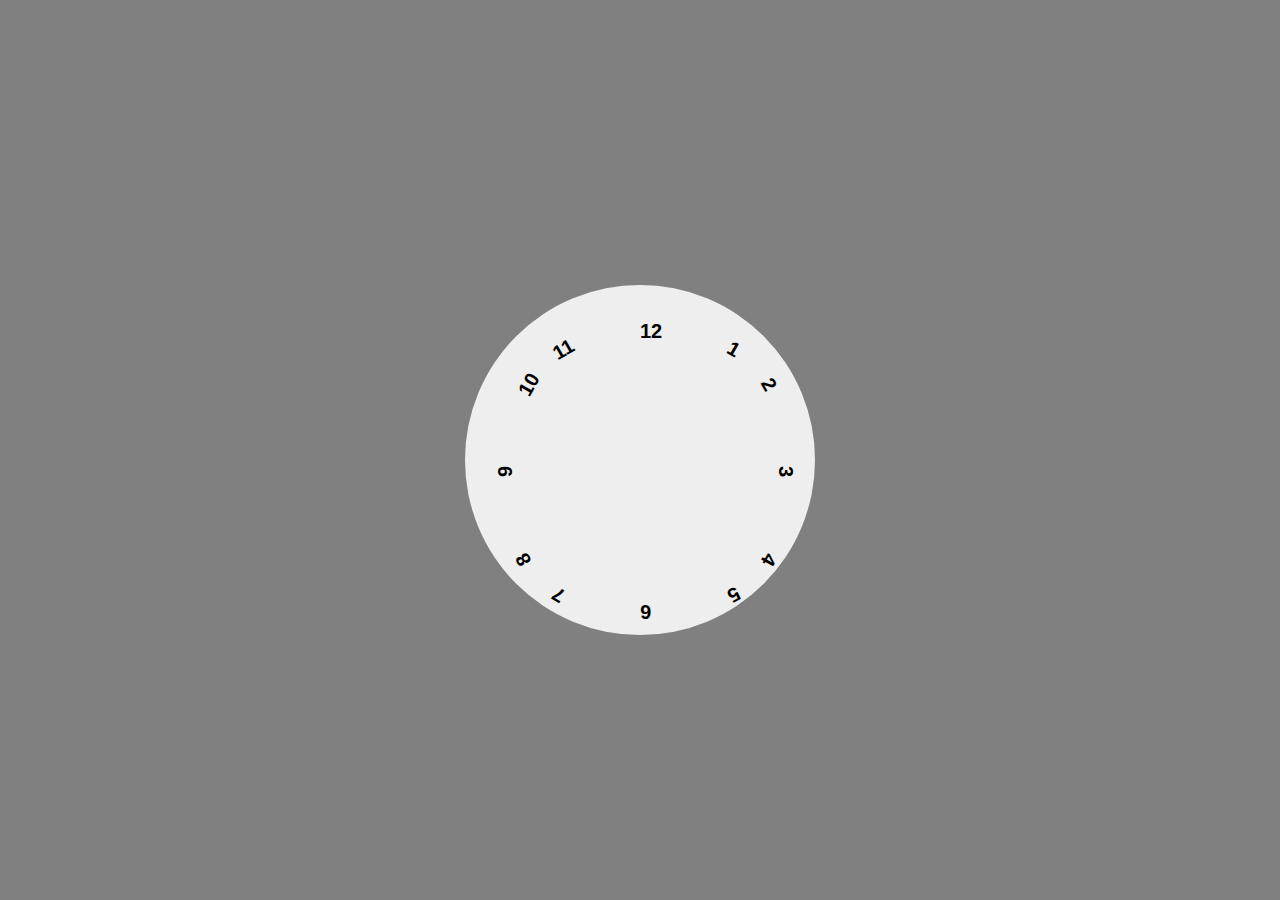
<file: index.html>
<!DOCTYPE html>
<html>

  <head>
    <meta charset = "UTF-8">
    <meta name="viewport" content= "width=device-width, initiaal-scale=1.0">
    <title> analog beta clock </title>
    <link rel="stylesheet" href="analog.css">
  </head>



    <body>

      <div class="content">
              <h1 id="digital-clock"></h1>
      </div>


      <div class="circle"> 

              <div class="numbers"> 
                      <div class="number" style="transform: rotate(30deg);"> 1 </div>
                      <div class="number" style="transform: rotate(60deg);"> 2 </div>
                      <div class="number" style="transform: rotate(90deg);"> 3 </div>
                      <div class="number" style="transform: rotate(120deg);"> 4 </div>
                      <div class="number" style="transform: rotate(150deg);"> 5 </div>
                      <div class="number" style="transform: rotate(180deg);"> 6 </div>
                      <div class="number" style="transform: rotate(210deg);"> 7 </div>
                      <div class="number" style="transform: rotate(240deg);"> 8 </div>
                      <div class="number" style="transform: rotate(270deg);"> 9 </div>
                      <div class="number" style="transform: rotate(300deg);"> 10 </div>
                      <div class="number" style="transform: rotate(330deg);"> 11 </div>
                      <div class="number" style="transform: rotate(360deg);"> 12 </div>
                
              </div>  

              <div class="line-hour"  id="hour-hand">
              </div>
        
              <div class="line-minute"  id="minute-hand">
              </div>
              <div class="line-second"  id="second-hand">
              </div>

        
      </div>


      
      <script src="analog.js"> 
      
      </script>


      
      
    </body> 


</html>
</file>
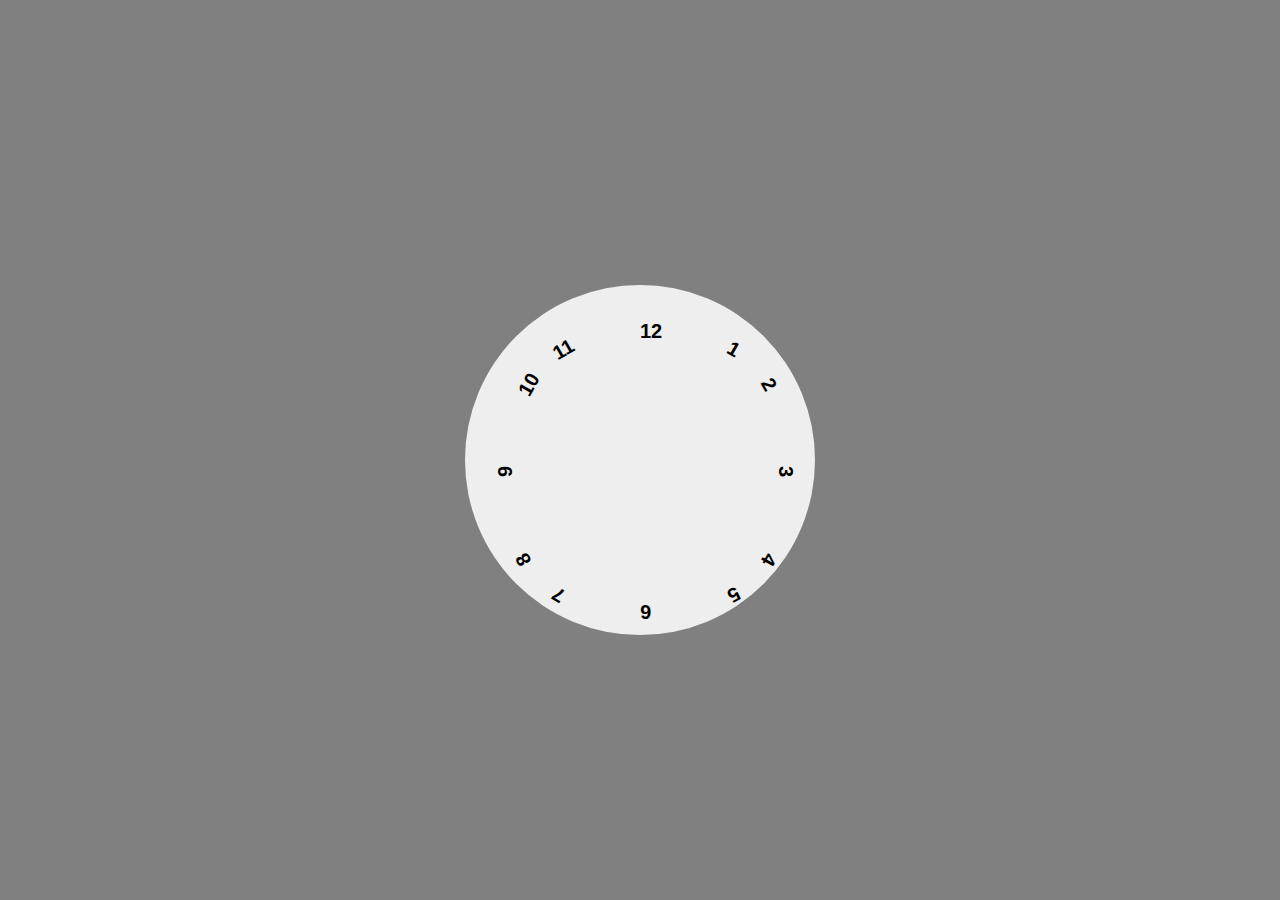
<file: analog.html>
<!DOCTYPE html>
<html>

  <head>
    <meta charset = "UTF-8">
    <meta name="viewport" content= "width=device-width, initiaal-scale=1.0">
    <title> digital clock </title>
    <link rel="stylesheet" href="analog.css">
    <script src="analog.js">  </script>
  </head>



    <body>

      <div class="content">
              <h1 id="digital-clock"></h1>
      </div>


      <div class="circle"> 

              <div class="numbers"> 
                      <div class="number" style="transform: rotate(30deg);"> 1 </div>
                      <div class="number" style="transform: rotate(60deg);"> 2 </div>
                      <div class="number" style="transform: rotate(90deg);"> 3 </div>
                      <div class="number" style="transform: rotate(120deg);"> 4 </div>
                      <div class="number" style="transform: rotate(150deg);"> 5 </div>
                      <div class="number" style="transform: rotate(180deg);"> 6 </div>
                      <div class="number" style="transform: rotate(210deg);"> 7 </div>
                      <div class="number" style="transform: rotate(240deg);"> 8 </div>
                      <div class="number" style="transform: rotate(270deg);"> 9 </div>
                      <div class="number" style="transform: rotate(300deg);"> 10 </div>
                      <div class="number" style="transform: rotate(330deg);"> 11 </div>
                      <div class="number" style="transform: rotate(360deg);"> 12 </div>
                
              </div>  

              <div class="line-hour"  id="hour-hand">
              </div>
        
              <div class="line-minute"  id="minute-hand">
              </div>
              <div class="line-second"  id="second-hand">
              </div>

        
      </div>


      
      <script src="analog.js"> 
      
      </script>


      
      
    </body> 


</html>
</file>
<file: analog.css>
html, body {
  margin: 0;
  padding: 0;
  height:  100%;
  display: flex;
  align-items: center;
  justify-content: center;
  flex-direction: column;
  text-align: center;
  background-color: grey;
  font-family: Arial, sans-serif; 
}


#digital-clock {
  font-size: 30px;
  margin-bottom: 20px;
}

.circle {
  width: 350px;
  height: 350px;
  border-radius: 50%;
  background-color: #eee;
  position: relative;
  display: flex;
  align-items: center;
  justify-content: center; 
}


.numbers {
  position: absolute;
  width: 100%;
  height: 100%;
  display: flex;
  align-items: center;
  justify-content: center;  
}


.number {
  position: absolute;
  font-size: 20px;
  font-weight: 800;
  transform-origin: center center;
}


.number:nth-child(1) {
  top: 15%;
  left: 75%;
  transform: rotate(30deg)  translate(0, -50%);
}

.number:nth-child(2) {
  top: 25%;
  left: 85%;
  transform: rotate(60deg)  translate(0, -50%);
}

.number:nth-child(3) {
  top: 50%;
  left: 90%;
  transform: rotate(90deg)  translate(0, -50%);
}

.number:nth-child(4) {
  top: 75%;
  left: 85%;
  transform: rotate(120deg)  translate(0, -50%);
}

.number:nth-child(5) {
  top: 85%;
  left: 75%;
  transform: rotate(150deg)  translate(0, -50%);
}

.number:nth-child(6) {
  top: 90%;
  left: 50%;
  transform: rotate(180deg)  translate(0, -50%);
}

.number:nth-child(7) {
  top: 85%;
  left: 25%;
  transform: rotate(210deg)  translate(0, -50%);
}

.number:nth-child(8) {
  top: 75%;
  left: 15%;
  transform: rotate(240deg)  translate(0, -50%);
}

.number:nth-child(9) {
  top: 50%;
  left: 10%;
  transform: rotate(270deg)  translate(0, -50%);
}

.number:nth-child(10) {
  top: 25%;
  left: 15%;
  transform: rotate(300deg)  translate(0, -50%);
}

.number:nth-child(11) {
  top: 15%;
  left: 25%;
  transform: rotate(330deg)  translate(0, -50%);
}

.number:nth-child(12) {
  top: 10%;
  left: 50%;
  transform: rotate(360deg)  translate(0, -50%);
}



.line-hour {
  height: 80px;
  background: black;
}


.line-minute {
  height: 120px;
  background: black;
}

.line-second {
  height: 150px;
  background: blue;
}
</file>
